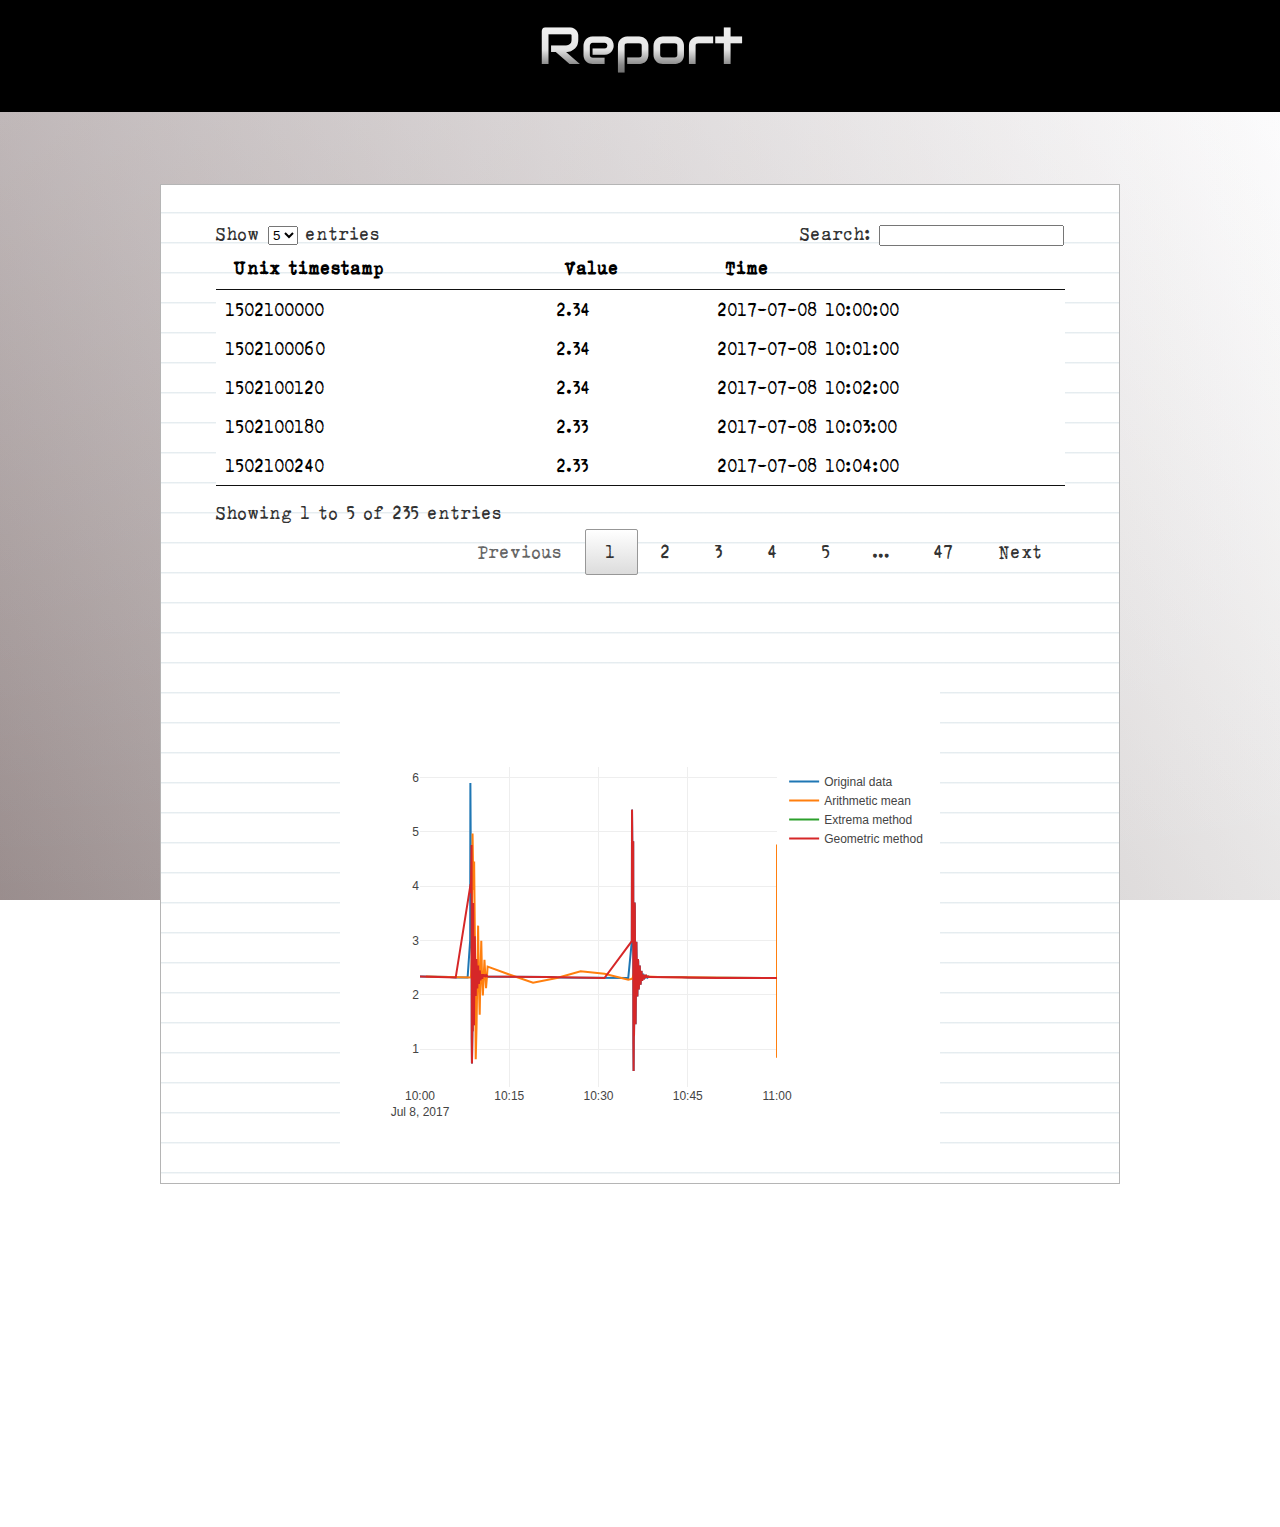
<file: public_html/1.html>
<!DOCTYPE html>
<html>
    <head>
        <title>Report</title>
        <meta charset="UTF-8">
        <meta name="viewport" content="width=device-width, initial-scale=1.0">
        <meta name="content" content="1" id="getVersion">
        <meta name="content" content=" " id="json">
        <script type="text/javascript" src="jquery.js"></script>
        <script type="text/javascript" src="datatables.min.js"></script>
        <script type="text/javascript" src="plotly-latest.min.js"></script>
        <link rel="stylesheet" type="text/css" href="datatables.min.css">
        <link rel="stylesheet" type="text/css" href="stylesheet.css">
        <link rel="stylesheet" type="text/css" href="metal.css">
    </head>
    <body>
        <nav id="navbar">
            <h1 class="gradient-text">Report</h1>
            <link property async href="http://fonts.googleapis.com/css?family=Audiowide" data-generated="http://enjoycss.com" rel="stylesheet" type="text/css">
        </nav>
        <script type="text/javascript">
            var a = window.screen.availHeight-document.getElementById("navbar").clientHeight+739;
            document.write('<style type="text/css">.container, #cover, #cover-1 {min-height:'+a.toString()+'px}</style>');
        </script>
        <article class="container">
            <div id="cover">
            <div id="cover-1">
                <br><br><br><br><br><br><br><br>
                <div id="paper">
                    <div id="max"></div>
                    <table id="page_table" class="data">
                        <thead><tr><th>Unix timestamp</th><th>Value</th><th>Time</th></tr></thead>
                    </table>
                    <br><br><br><br>
                    <div id="graph" style="width: 600px;height: 500px;margin: 0px auto"></div>
                </div>
            </div>
            </div>
        </article>
        <aside>
            <script type="text/javascript" src="graph.js"></script>
            <script type="text/javascript" src="tableinitialize.js"></script>
        </aside>
    </body>
</html>
</file>
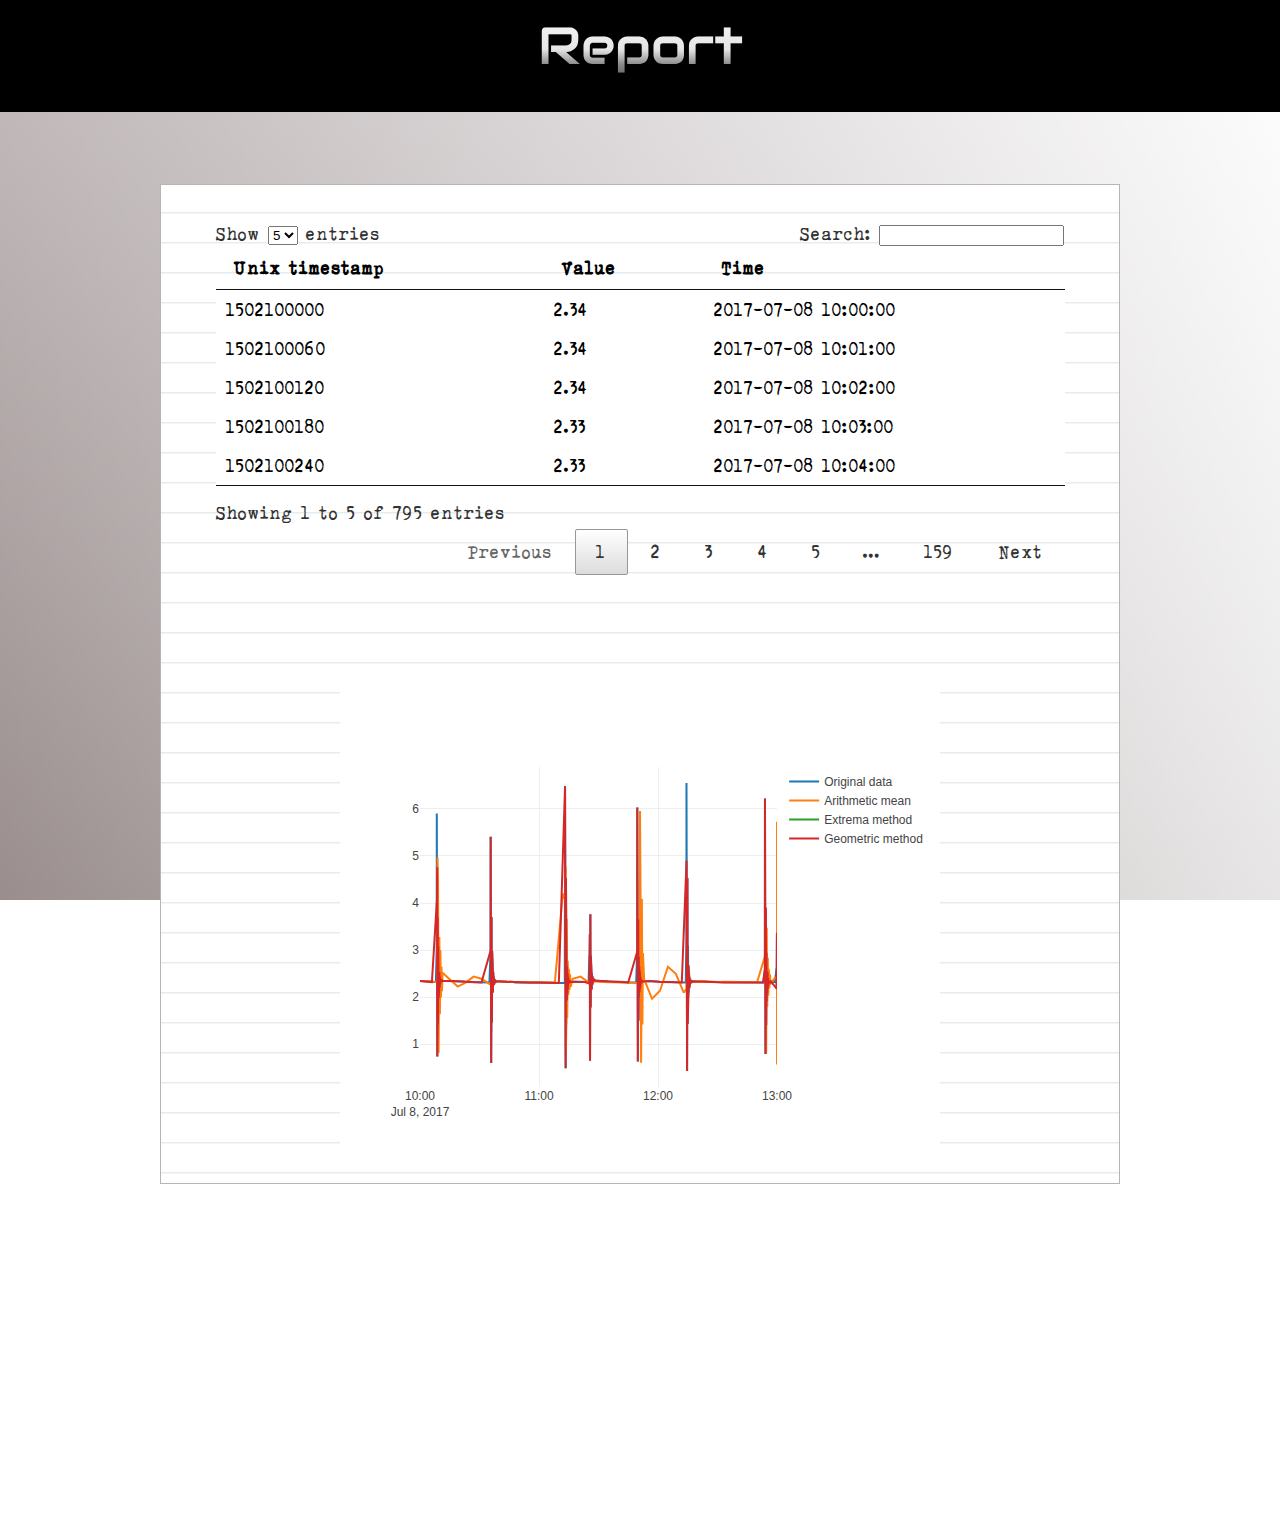
<file: public_html/2.html>
<!DOCTYPE html>
<html>
    <head>
        <title>Report</title>
        <meta charset="UTF-8">
        <meta name="viewport" content="width=device-width, initial-scale=1.0">
        <meta name="content" content="2" id="getVersion">
        <meta name="content" content=" " id="json">
        <script type="text/javascript" src="jquery.js"></script>
        <script type="text/javascript" src="datatables.min.js"></script>
        <script type="text/javascript" src="plotly-latest.min.js"></script>
        <link rel="stylesheet" type="text/css" href="datatables.min.css">
        <link rel="stylesheet" type="text/css" href="stylesheet.css">
        <link rel="stylesheet" type="text/css" href="metal.css">
    </head>
    <body>
        <nav id="navbar">
            <h1 class="gradient-text">Report</h1>
            <link property async href="http://fonts.googleapis.com/css?family=Audiowide" data-generated="http://enjoycss.com" rel="stylesheet" type="text/css">
        </nav>
        <script type="text/javascript">
            var a = window.screen.availHeight-document.getElementById("navbar").clientHeight+739;
            document.write('<style type="text/css">.container, #cover, #cover-1 {min-height:'+a.toString()+'px}</style>');
        </script>
        <article class="container">
            <div id="cover">
            <div id="cover-1">
                <br><br><br><br><br><br><br><br>
                <div id="paper">
                    <div id="max"></div>
                    <table id="page_table" class="data">
                        <thead><tr><th>Unix timestamp</th><th>Value</th><th>Time</th></tr></thead>
                    </table>
                    <br><br><br><br>
                    <div id="graph" style="width: 600px;height: 500px;margin: 0px auto"></div>
                </div>
            </div>
            </div>
        </article>
        <aside>
            <script type="text/javascript" src="graph.js"></script>
            <script type="text/javascript" src="tableinitialize.js"></script>
        </aside>
    </body>
</html>
</file>
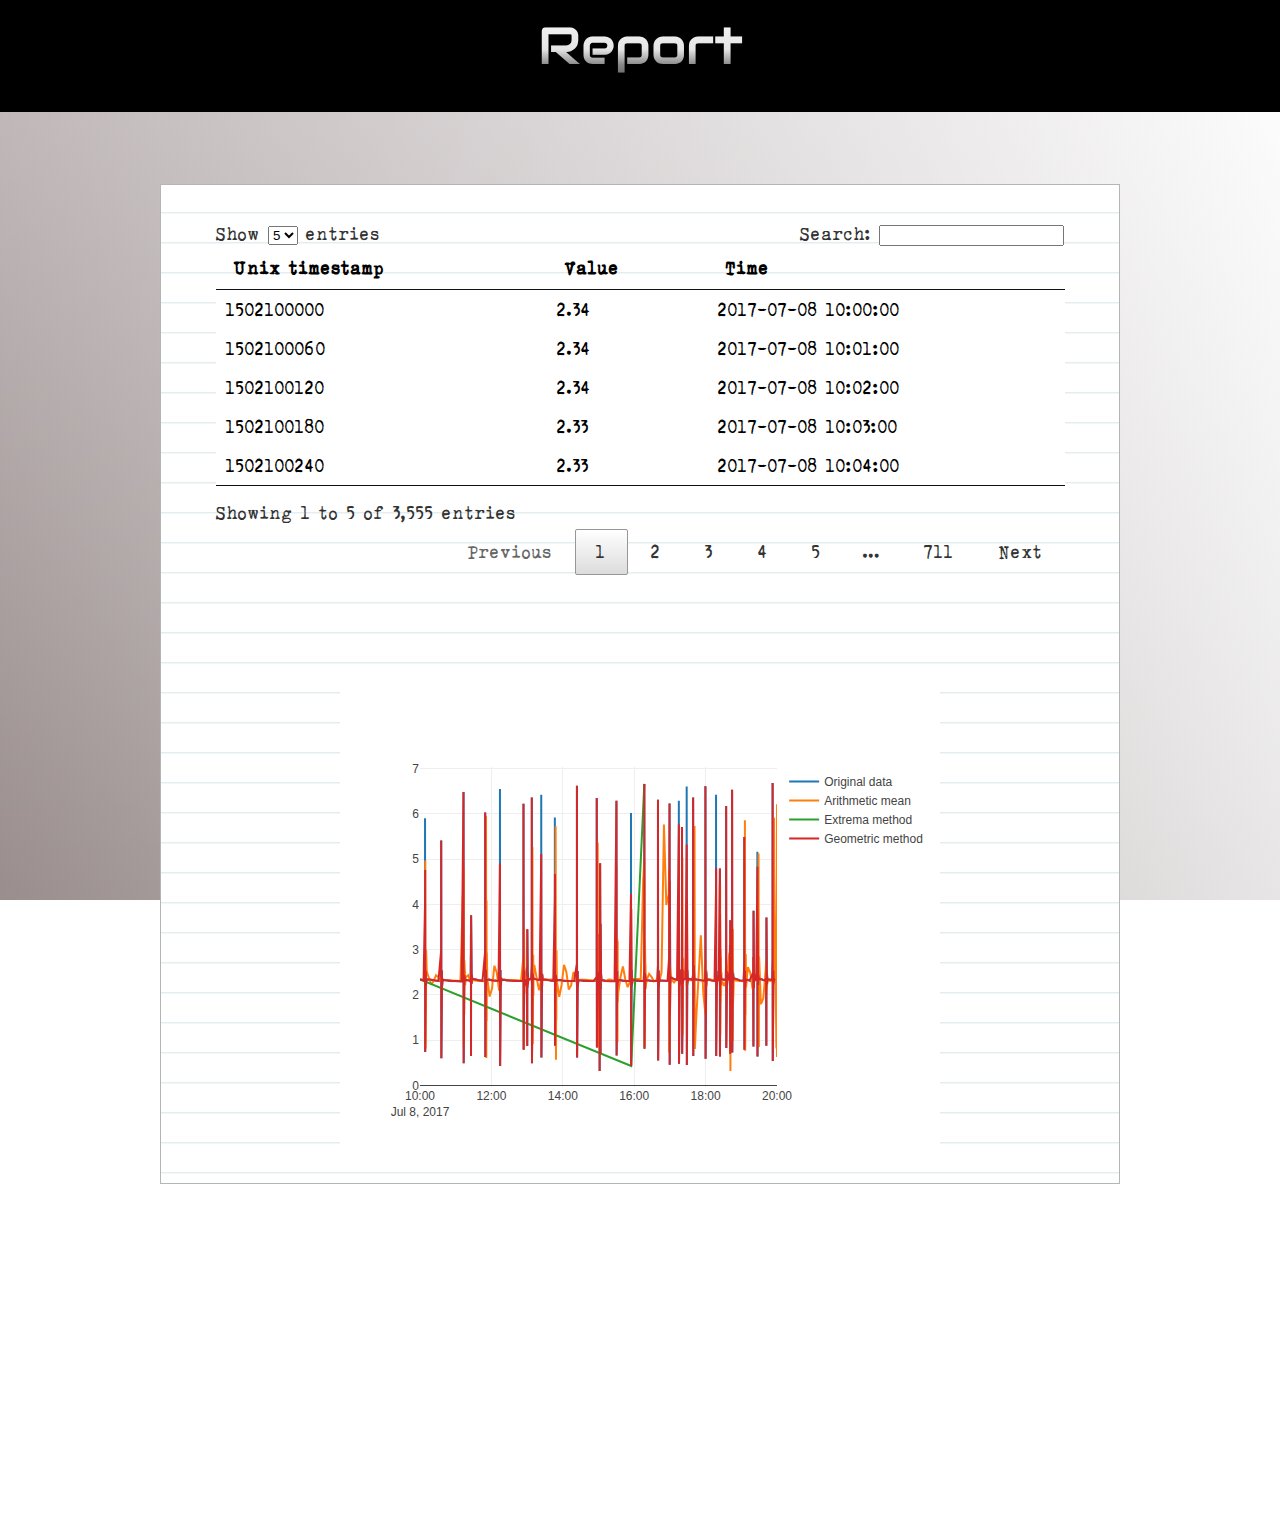
<file: public_html/3.html>
<!DOCTYPE html>
<html>
    <head>
        <title>Report</title>
        <meta charset="UTF-8">
        <meta name="viewport" content="width=device-width, initial-scale=1.0">
        <meta name="content" content="3" id="getVersion">
        <meta name="content" content=" " id="json">
        <script type="text/javascript" src="jquery.js"></script>
        <script type="text/javascript" src="datatables.min.js"></script>
        <script type="text/javascript" src="plotly-latest.min.js"></script>
        <link rel="stylesheet" type="text/css" href="datatables.min.css">
        <link rel="stylesheet" type="text/css" href="stylesheet.css">
        <link rel="stylesheet" type="text/css" href="metal.css">
    </head>
    <body>
        <nav id="navbar">
            <h1 class="gradient-text">Report</h1>
            <link property async href="http://fonts.googleapis.com/css?family=Audiowide" data-generated="http://enjoycss.com" rel="stylesheet" type="text/css">
        </nav>
        <script type="text/javascript">
            var a = window.screen.availHeight-document.getElementById("navbar").clientHeight+739;
            document.write('<style type="text/css">.container, #cover, #cover-1 {min-height:'+a.toString()+'px}</style>');
        </script>
        <article class="container">
            <div id="cover">
            <div id="cover-1">
                <br><br><br><br><br><br><br><br>
                <div id="paper">
                    <div id="max"></div>
                    <table id="page_table" class="data">
                        <thead><tr><th>Unix timestamp</th><th>Value</th><th>Time</th></tr></thead>
                    </table>
                    <br><br><br><br>
                    <div id="graph" style="width: 600px;height: 500px;margin: 0px auto"></div>
                </div>
            </div>
            </div>
        </article>
        <aside>
            <script type="text/javascript" src="graph.js"></script>
            <script type="text/javascript" src="tableinitialize.js"></script>
        </aside>
    </body>
</html>
</file>
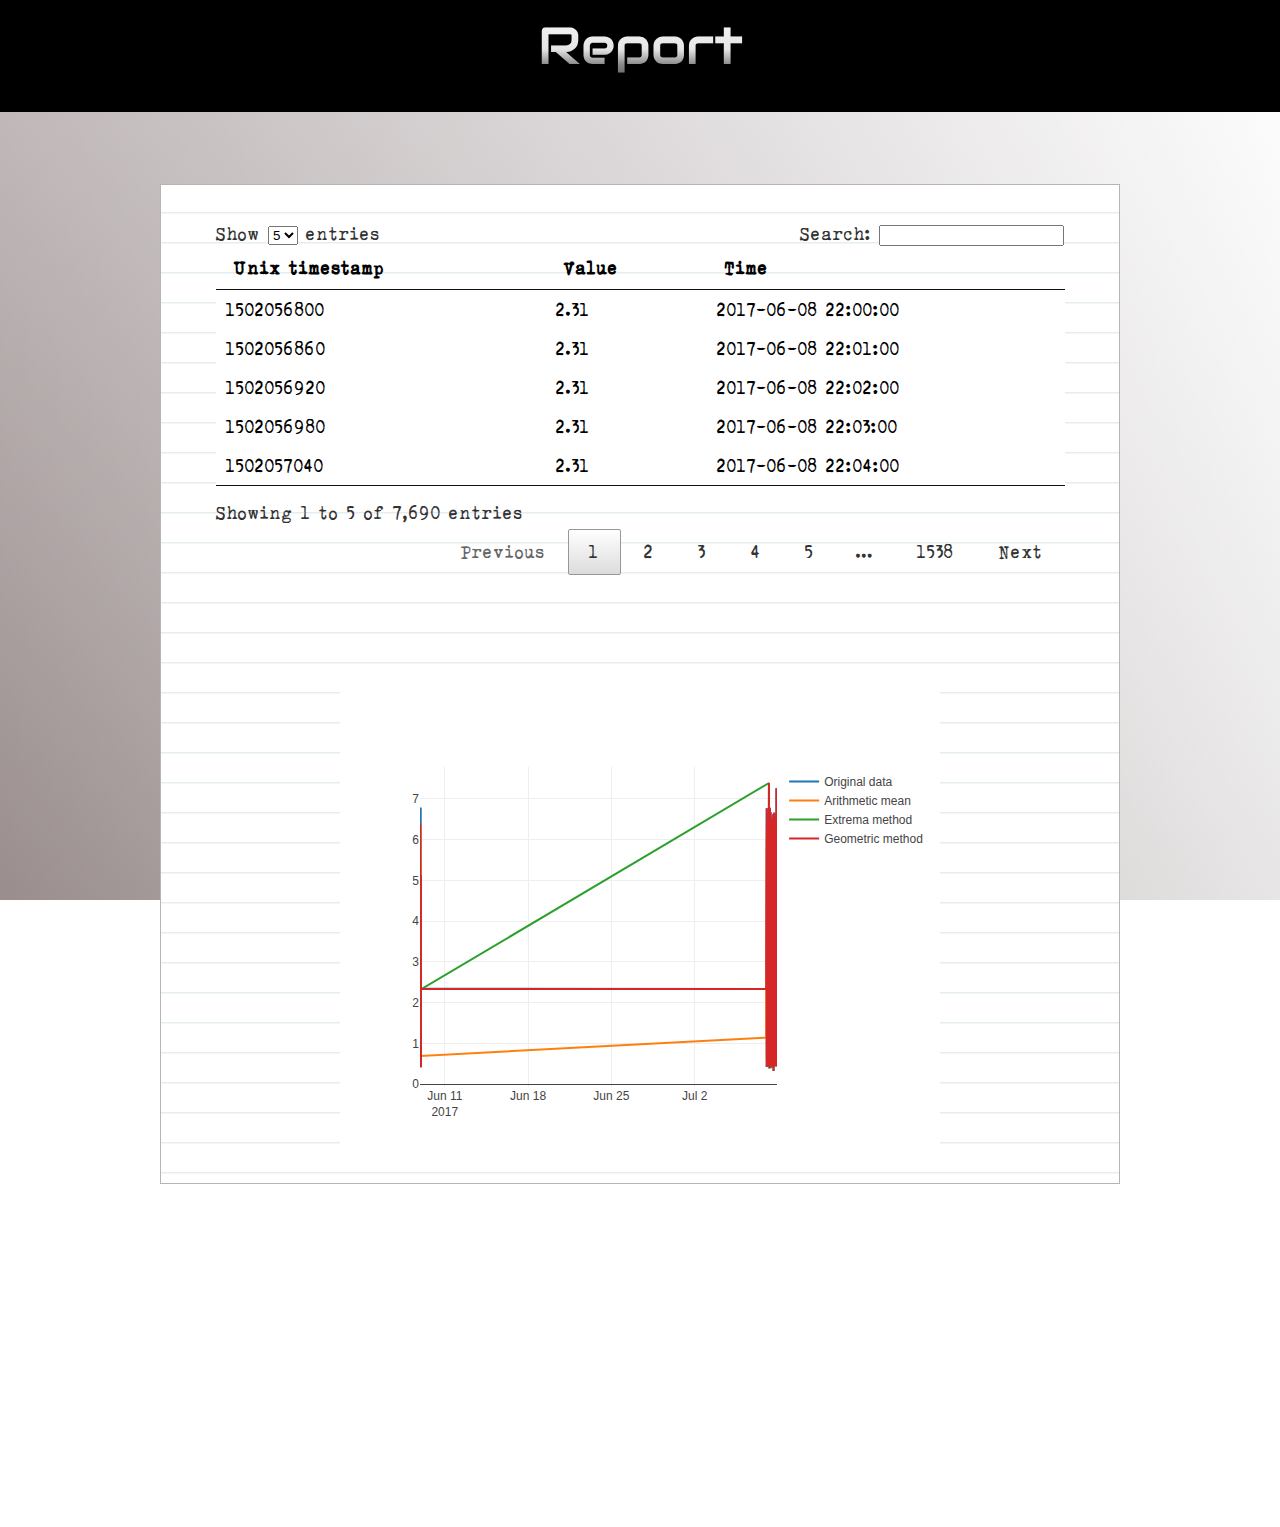
<file: public_html/4.html>
<!DOCTYPE html>
<html>
    <head>
        <title>Report</title>
        <meta charset="UTF-8">
        <meta name="viewport" content="width=device-width, initial-scale=1.0">
        <meta name="content" content="4" id="getVersion">
        <meta name="content" content=" " id="json">
        <script type="text/javascript" src="jquery.js"></script>
        <script type="text/javascript" src="datatables.min.js"></script>
        <script type="text/javascript" src="plotly-latest.min.js"></script>
        <link rel="stylesheet" type="text/css" href="datatables.min.css">
        <link rel="stylesheet" type="text/css" href="stylesheet.css">
        <link rel="stylesheet" type="text/css" href="metal.css">
    </head>
    <body>
        <nav id="navbar">
            <h1 class="gradient-text">Report</h1>
            <link property async href="http://fonts.googleapis.com/css?family=Audiowide" data-generated="http://enjoycss.com" rel="stylesheet" type="text/css">
        </nav>
        <script type="text/javascript">
            var a = window.screen.availHeight-document.getElementById("navbar").clientHeight+739;
            document.write('<style type="text/css">.container, #cover, #cover-1 {min-height:'+a.toString()+'px}</style>');
        </script>
        <article class="container">
            <div id="cover">
            <div id="cover-1">
                <br><br><br><br><br><br><br><br>
                <div id="paper">
                    <div id="max"></div>
                    <table id="page_table" class="data">
                        <thead><tr><th>Unix timestamp</th><th>Value</th><th>Time</th></tr></thead>
                    </table>
                    <br><br><br><br>
                    <div id="graph" style="width: 600px;height: 500px;margin: 0px auto"></div>
                </div>
            </div>
            </div>
        </article>
        <aside>
            <script type="text/javascript" src="graph.js"></script>
            <script type="text/javascript" src="tableinitialize.js"></script>
        </aside>
    </body>
</html>
</file>
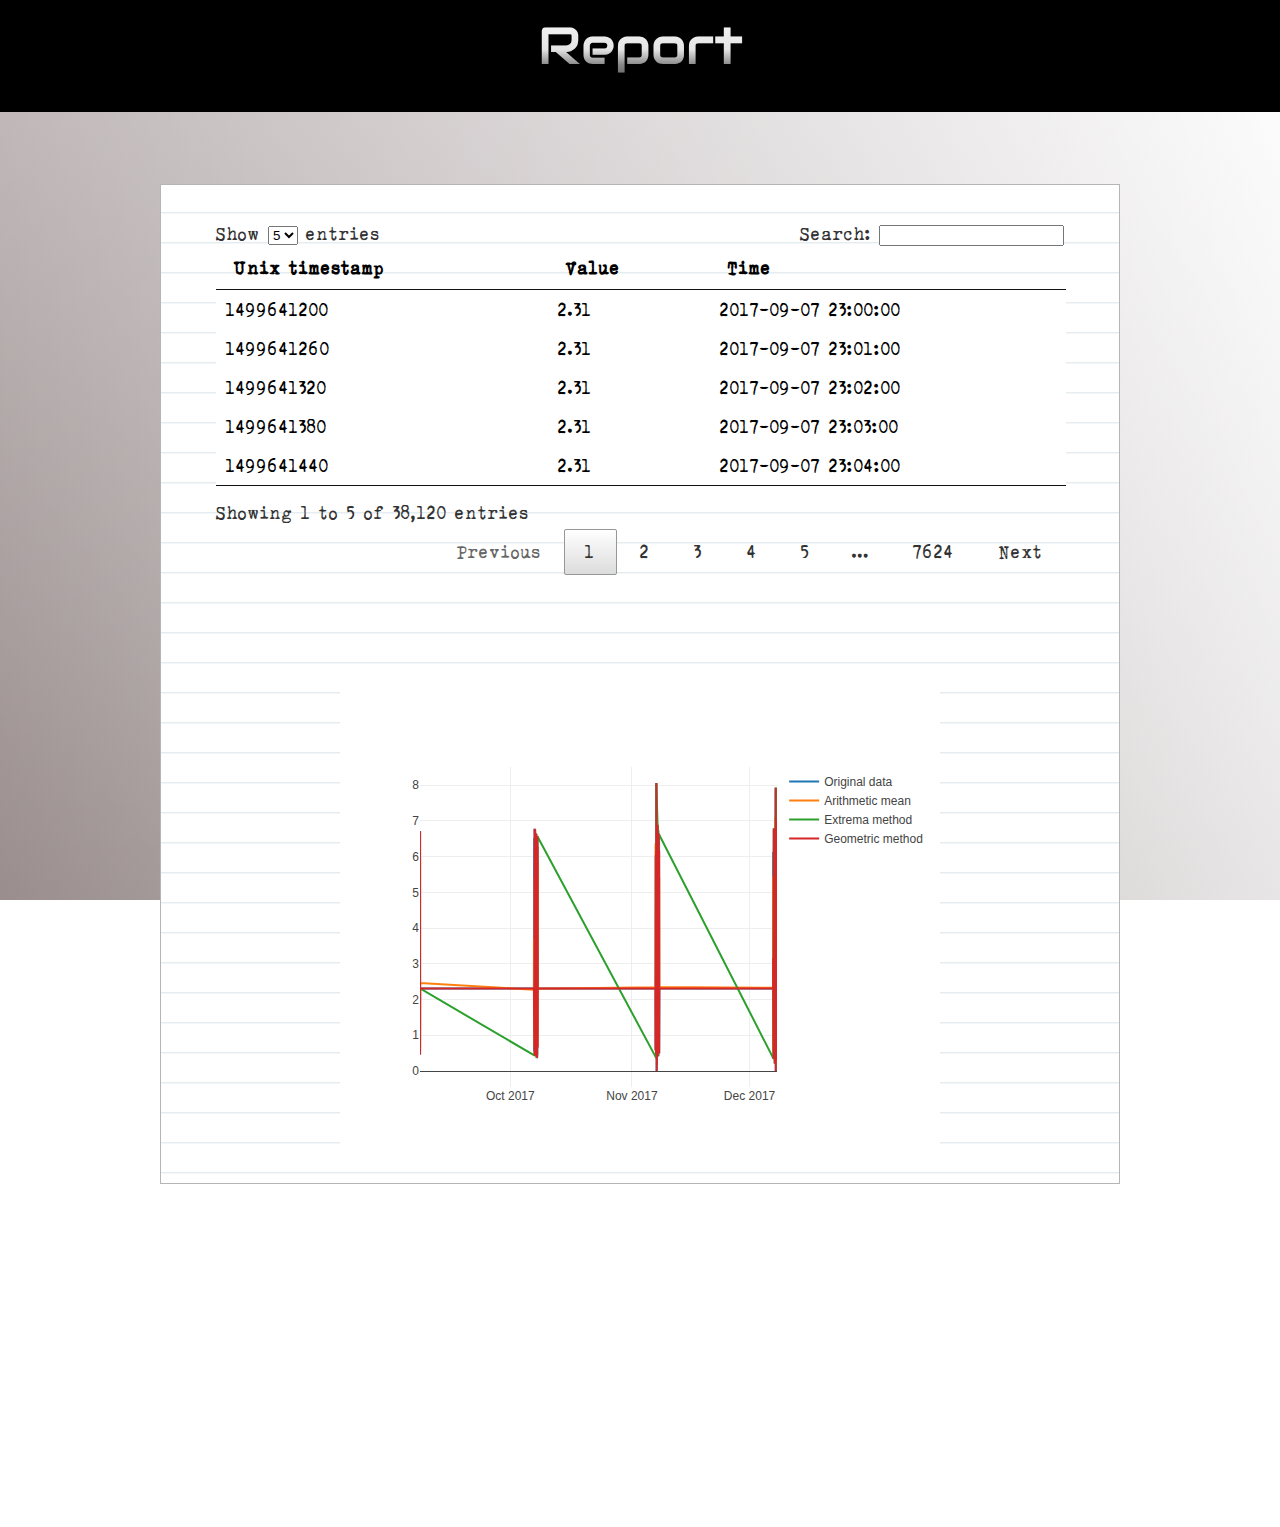
<file: public_html/5.html>
<!DOCTYPE html>
<html>
    <head>
        <title>Report</title>
        <meta charset="UTF-8">
        <meta name="viewport" content="width=device-width, initial-scale=1.0">
        <meta name="content" content="5" id="getVersion">
        <meta name="content" content=" " id="json">
        <script type="text/javascript" src="jquery.js"></script>
        <script type="text/javascript" src="datatables.min.js"></script>
        <script type="text/javascript" src="plotly-latest.min.js"></script>
        <link rel="stylesheet" type="text/css" href="datatables.min.css">
        <link rel="stylesheet" type="text/css" href="stylesheet.css">
        <link rel="stylesheet" type="text/css" href="metal.css">
    </head>
    <body>
        <nav id="navbar">
            <h1 class="gradient-text">Report</h1>
            <link property async href="http://fonts.googleapis.com/css?family=Audiowide" data-generated="http://enjoycss.com" rel="stylesheet" type="text/css">
        </nav>
        <script type="text/javascript">
            var a = window.screen.availHeight-document.getElementById("navbar").clientHeight+739;
            document.write('<style type="text/css">.container, #cover, #cover-1 {min-height:'+a.toString()+'px}</style>');
        </script>
        <article class="container">
            <div id="cover">
            <div id="cover-1">
                <br><br><br><br><br><br><br><br>
                <div id="paper">
                    <div id="max"></div>
                    <table id="page_table" class="data">
                        <thead><tr><th>Unix timestamp</th><th>Value</th><th>Time</th></tr></thead>
                    </table>
                    <br><br><br><br>
                    <div id="graph" style="width: 600px;height: 500px;margin: 0px auto"></div>
                </div>
            </div>
            </div>
        </article>
        <aside>
            <script type="text/javascript" src="graph.js"></script>
            <script type="text/javascript" src="tableinitialize.js"></script>
        </aside>
    </body>
</html>
</file>
<file: public_html/stylesheet.css>
* {
    box-sizing: border-box;
}
body {
    padding: 0px;
    margin: 0px;
}
nav {
    position: absolute;
    width: 100%;
    height: 7em;
    background: black;
    background-attachment: fixed;
    z-index: 999999999;
    text-align: center;
}
.container{
    width: 100%;
    background: linear-gradient(75deg,#C8B8B8,white); /*434343*/
    background-attachment: fixed;
    background-size: cover;
    font-family: Uranium !IMPORTANT;
    padding: 0px;
    margin: 0px;
}
@font-face {
    font-family: Uranium;
    src: url('URANIA CZECH.ttf');
}
#cover {
    position: absolute;
    width: 100%;
    background: linear-gradient(58deg,rgba(0,0,0,0.23),rgba(255,255,255,0.35)); /*85*/
    background-attachment: fixed;
    background-size: cover;
    font-size: 1.125em;;
    /*background:  linear-gradient(90deg,rgba(0,127,01,0.31),rgba(00,05,254,0.31));*/
}
#cover-1 {
    position: absolute;
    width: 100%;
    background-size: cover;
    background: linear-gradient(180deg,rgba(250,250,255,0.23),rgba(0,0,0,0)); /*85*/
    background-attachment: fixed;
    font-size: 1.125em;
}
#paper {
    padding: 37px 55px 27px;
    margin: 0px auto;
    margin-bottom: 10em;
    width: 75%;
    min-height: 300px;
    max-height: 1000px;
    position: relative;
    border: 1px solid #B5B5B5;
    background: white;
    background: -webkit-linear-gradient(top, #DFE8EC 0%, white 8%) 0 57px;
    background: -moz-linear-gradient(top, #DFE8EC 0%, white 8%) 0 57px;
    background: linear-gradient(top, #DFE8EC 0%, white 8%) 0 57px;
    text-align: justify;
    -webkit-background-size: 100% 30px;
    -moz-background-size: 100% 30px;
    -ms-background-size: 100% 30px;
    background-size: 100% 30px;
    .paper::before {content:""; z-index:-1; margin:0 1px; width:706px; height:10px; position:absolute; bottom:-3px; left:0; background:white; border:1px solid #B5B5B5;}
    .paper::after {content:''; position:absolute; width:0px; top:0; left:39px; bottom:0; border-left:1px solid #F8D3D3;}
}
li {
    float: left;
    margin-left: 0.5em;
    margin-right: 0.5em;
    text-align: center;
}
.enjoy-css {
    cursor: default !IMPORTANT;
}
.enjoy-css::hover{
    cursor: default !IMPORTANT;
}
li a {
    cursor: default;
    color: black;
}
li a::hover {
    cursor: default !IMPORTANT;
}
a {
    color: black;
}
table .data{
    width: 100%;
}
</file>
<file: public_html/metal.css>
.gradient-text {
  -webkit-box-sizing: content-box;
  -moz-box-sizing: content-box;
  box-sizing: content-box;
  padding: 20px;
  overflow: hidden;
  border: none;
  font: normal 52px/1 "Audiowide", Helvetica, sans-serif;
  color: rgba(255,255,255,999999);
  text-align: center;
  -o-text-overflow: ellipsis;
  text-overflow: ellipsis;
  margin: 0px auto;
}

.gradient-text::after {
  -webkit-box-sizing: content-box;
  -moz-box-sizing: content-box;
  box-sizing: content-box;
  width: 100%;
  height: 100%;
  position: absolute;
  content: "";
  top: 0;
  right: 0;
  left: 0;
  border: none;
  font: normal 16px/normal Arial, Helvetica, sans-serif;
  color: rgba(0,0,0,0.9);
  -o-text-overflow: clip;
  text-overflow: clip;
  background: -webkit-linear-gradient(-90deg, rgba(0,0,0,0) 0, rgba(0,0,0,0.1) 44%, rgba(0,0,0,0.47) 58%, rgba(0,0,0,1) 100%);
  background: -moz-linear-gradient(180deg, rgba(0,0,0,0) 0, rgba(0,0,0,0.1) 44%, rgba(0,0,0,0.47) 58%, rgba(0,0,0,1) 100%);
  background: linear-gradient(180deg, rgba(0,0,0,0) 0, rgba(0,0,0,0.1) 44%, rgba(0,0,0,0.47) 58%, rgba(0,0,0,1) 100%);
  background-position: 50% 50%;
  -webkit-background-origin: padding-box;
  background-origin: padding-box;
  -webkit-background-clip: border-box;
  background-clip: border-box;
  -webkit-background-size: auto auto;
  background-size: auto auto;
  text-shadow: none;
}
.enjoy-css {
  -webkit-box-sizing: content-box;
  -moz-box-sizing: content-box;
  box-sizing: content-box;
  width: 4em;
  
  margin-top: 20px;
  margin-bottom: 20px;
  cursor: pointer;
  padding: 9px 20px;
  overflow: hidden;
  border: 1px solid;
  font: normal 19px/1 "Acme", Helvetica, sans-serif;
  color: rgba(0,0,0,1);
  text-align: center;
  -o-text-overflow: ellipsis;
  text-overflow: ellipsis;
  background: #ffffff;
  -webkit-box-shadow: 3px 3px 0 0 rgba(0,0,0,0.8) ;
  box-shadow: 3px 3px 0 0 rgba(0,0,0,0.8) ;
  text-shadow: 1px 1px 1px rgba(0,0,0,0.2) ;
}

.enjoy-css:active {
  -webkit-box-shadow: 1px 1px 1px 0 rgba(0,0,0,0.8) ;
   box-shadow: 1px 1px 1px 0 rgba(0,0,0,0.8) ;
}
</file>
